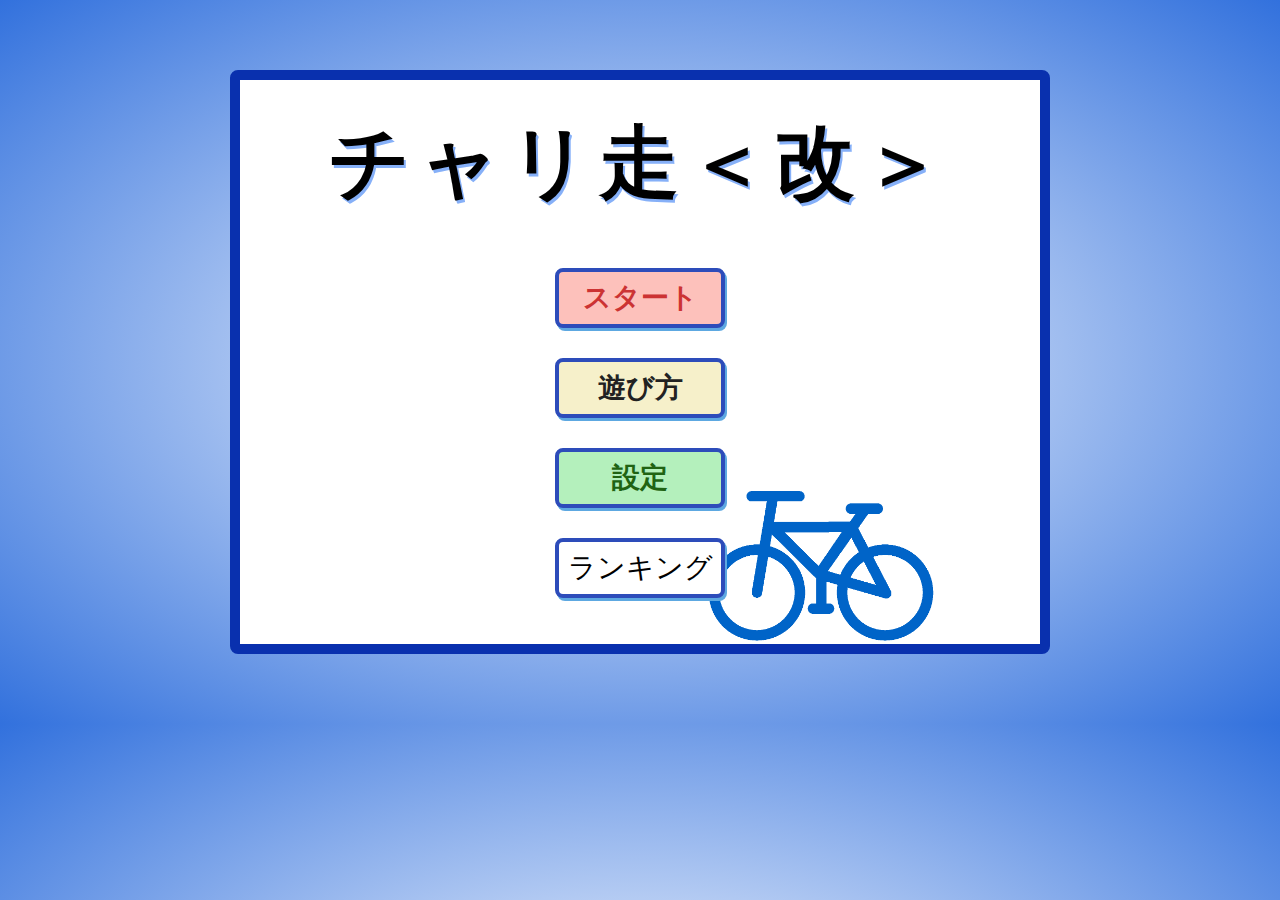
<file: index.html>
<!DOCTYPE html>
<html lang="ja">
<head>
  <meta charset="UTF-8">
  <title>チャリ走</title>
  <!--CSSとJSを入れる-->
  <link rel="stylesheet" href="css/index.css">
  <script src="js/index.js" defer></script>
  <link rel="icon" href="img/tyari.png" type="image/png">
</head>
<body>
  <div class="frame">
    <div class="board">
      <div class="title">
        チャリ走＜改＞
      </div>
      <!--ボタン-->
      <div class="buttons">
        <a href="game.html"><button class="start">スタート</button></a>
        <a href="rule.html"><button class="howTo">遊び方</button></a>
        <a href="setting.html"><button class="setting">設定</button></a>
        <a href="ranking.html"><button class="ranking">ランキング</button></a>
      </div>
      <!--動き続けるチャリ-->
      <img id="move-img" class="move-img" src="img/tyari.png">
    </div>
  </div>
</body>
</html>
</file>
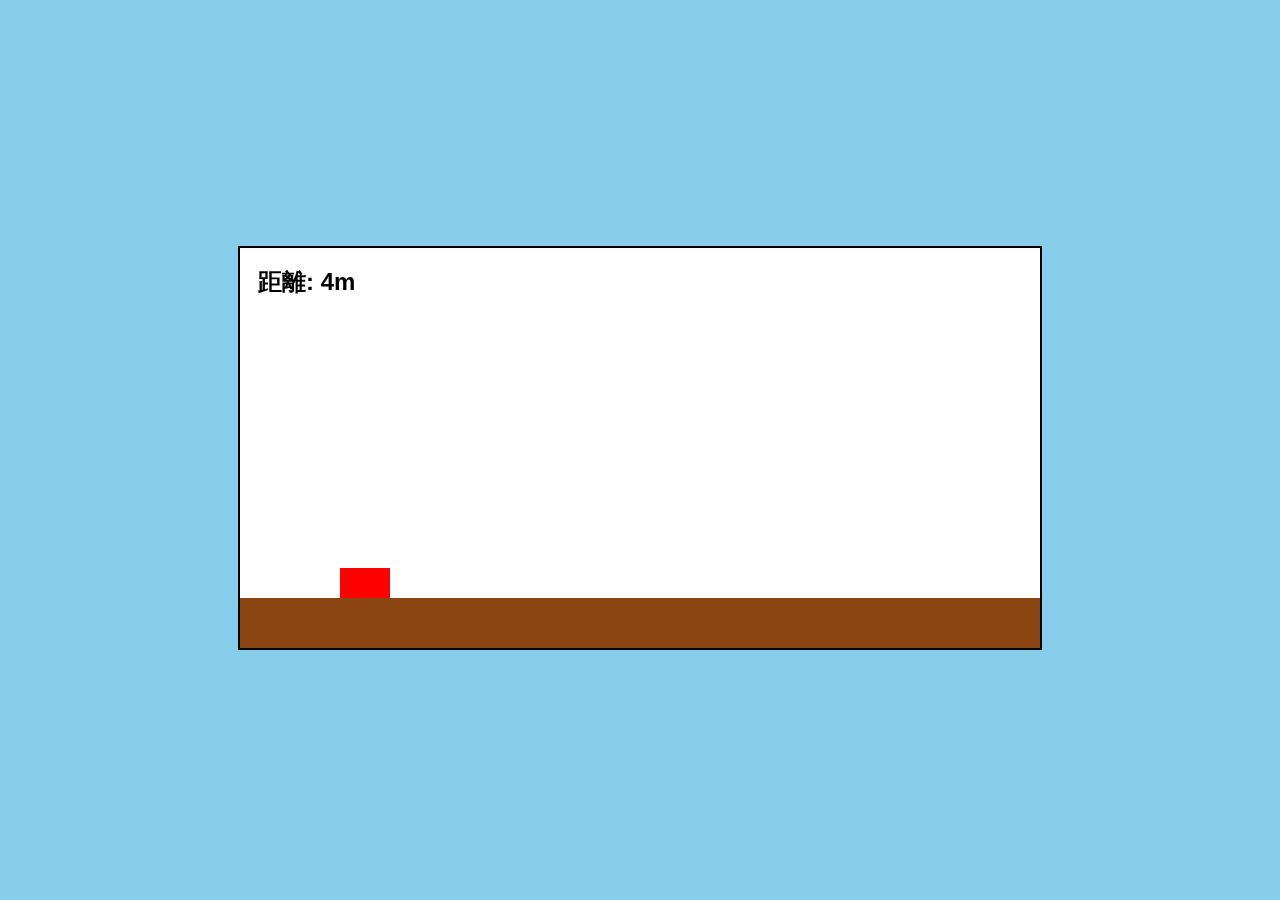
<file: test_doi/index.html>
<!DOCTYPE html>
<html lang="ja">
<head>
    <meta charset="UTF-8">
    <meta name="viewport" content="width=device-width, initial-scale=1.0">
    <title>チャリ走ゲーム</title>
    <link rel="stylesheet" href="style.css">
</head>
<body>
    <div class="game-container">
        <canvas id="gameCanvas"></canvas>
        <div id="score">距離: 0m</div>
        <div id="gameOver" class="hidden">
            ゲームオーバー<br>
            スペースキーでリスタート
        </div>
    </div>
    <script src="game.js"></script>
</body>
</html>
</file>
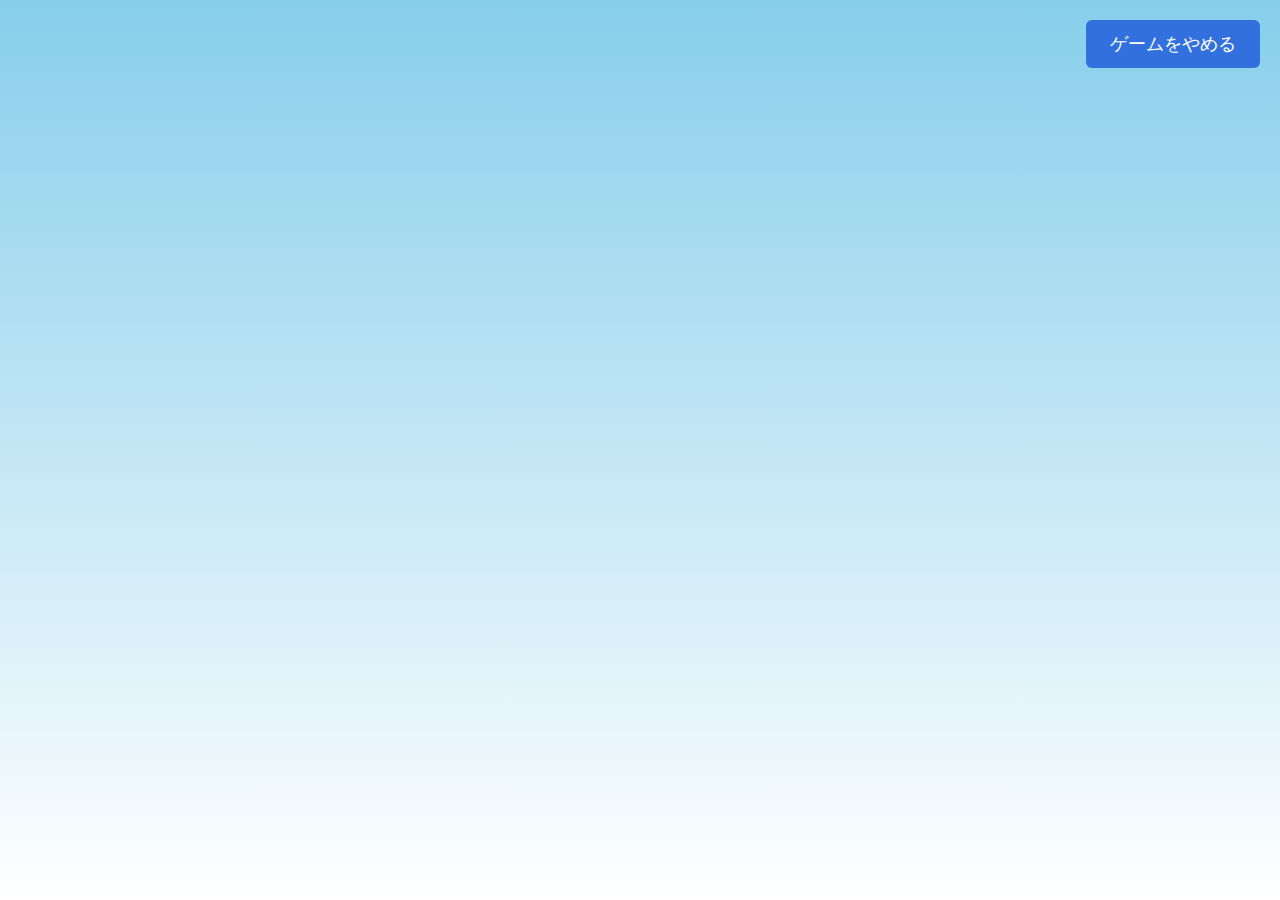
<file: game.html>
<!DOCTYPE html>
<html lang="ja">
<head>
  <meta charset="UTF-8">
  <title>チャリ走風ゲーム</title>
  <!-- 外部CSSファイルの読み込み -->
  <link rel="stylesheet" href="css/game.css">
  <!-- JavaScriptファイルの読み込み -->
  <script src="js/game.js" defer></script>
</head>
<body>
  <!-- ゲーム描画キャンバス。CSSで画面中央に配置されます -->
  <canvas id="gameCanvas" width="960" height="540"></canvas>

  <a href="index.html" id="home-btn" style="position: absolute; top: 20px; right: 20px; z-index: 10; background: #3271dd; color: #fff; text-decoration: none; padding: 12px 24px; border-radius: 6px; font-size: 18px; transition: background 0.2s;">ゲームをやめる</a>
</body>
</html>
</file>
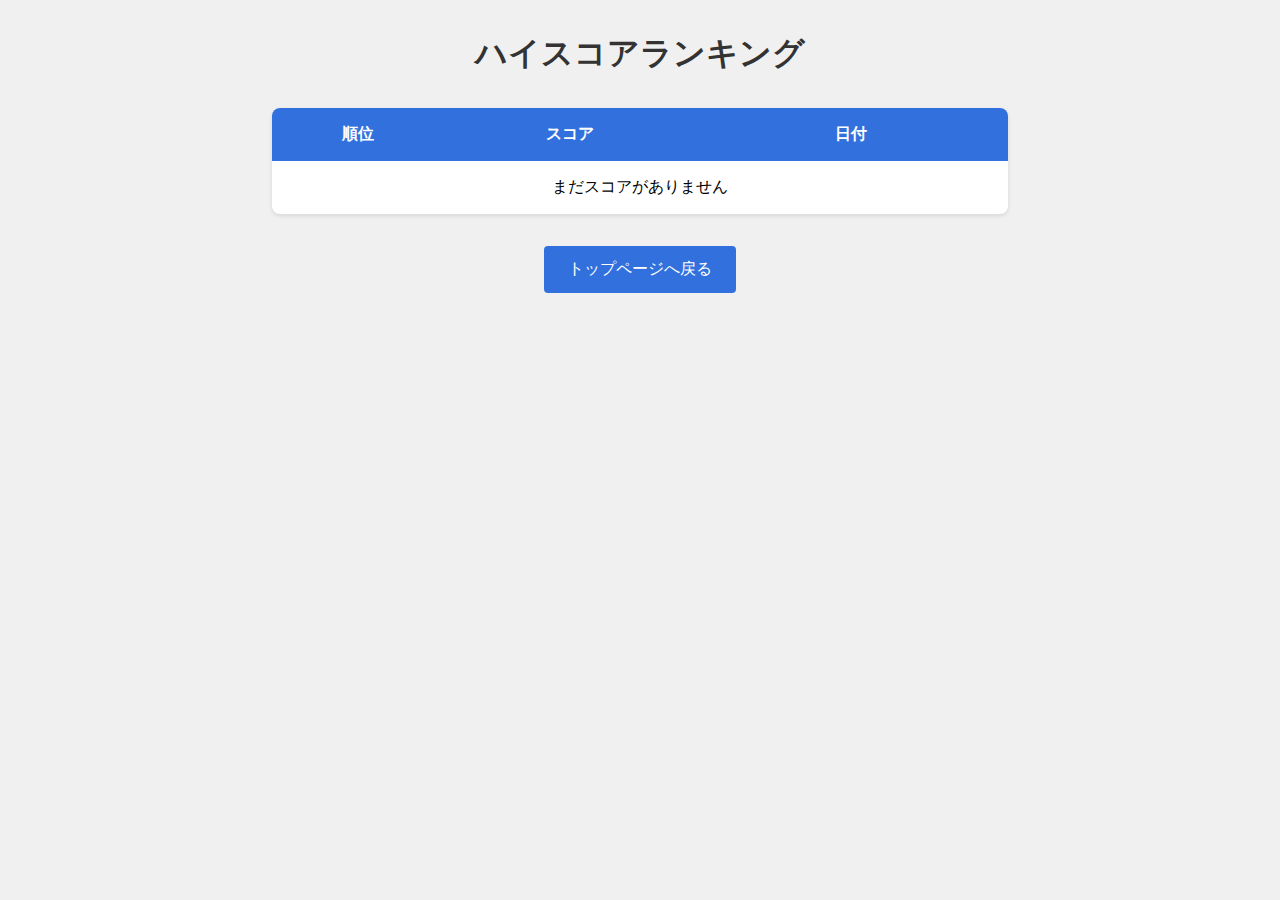
<file: ranking.html>
<!DOCTYPE html>
<html lang="ja">
<head>
    <meta charset="UTF-8">
    <meta name="viewport" content="width=device-width, initial-scale=1.0">
    <title>ランキング</title>
    <link rel="stylesheet" href="css/ranking.css">
</head>
<body>
    <div class="container">
        <h1>ハイスコアランキング</h1>
        
        <div class="ranking-container">
            <div class="ranking-header">
                <span class="rank">順位</span>
                <span class="score">スコア</span>
                <span class="date">日付</span>
            </div>
            <div id="ranking-list">
                <!-- JavaScriptで動的に追加されます -->
            </div>
        </div>

        <a href="index.html" class="back-button">トップページへ戻る</a>
    </div>
    <script src="js/ranking.js"></script>
</body>
</html>
</file>
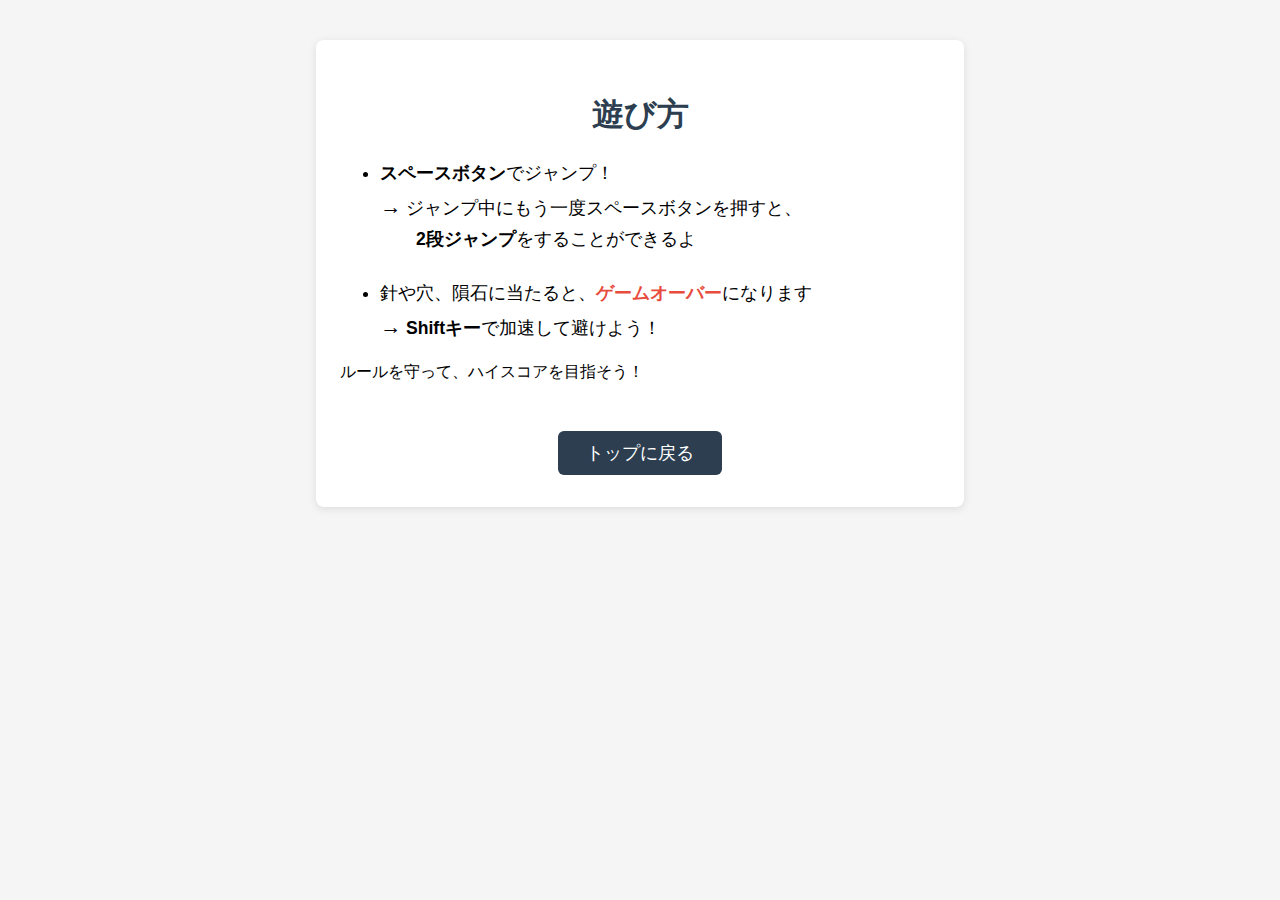
<file: rule.html>
<!DOCTYPE html>
<html lang="ja">
<head>
    <meta charset="UTF-8">
    <title>チャリ走ゲーム ルール説明</title>
    <link rel="stylesheet" href="css/rule.css">
</head>
<body>
    <div class="container">
        <h1>遊び方</h1>
        <ul>
            <li><strong>スペースボタン</strong>でジャンプ！<br>
                <span style="font-size:1.2em;">&#8594;</span> ジャンプ中にもう一度スペースボタンを押すと、<br>　　<strong>2段ジャンプ</strong>をすることができるよ
            </li>
            <hr style="border:none; margin:12px 0;">
            <li>針や穴、隕石に当たると、<span class="note">ゲームオーバー</span>になります<br>
                <span style="font-size:1.2em;">&#8594;</span> <strong>Shiftキー</strong>で加速して避けよう！
            </li>
        </ul>
        <p class="message">
            ルールを守って、ハイスコアを目指そう！
        </p>
        <div style="text-align:center; margin-top:2em;">
            <a href="index.html" class="back-btn">トップに戻る</a>
        </div>
    </div>
</body>
</html>
</file>
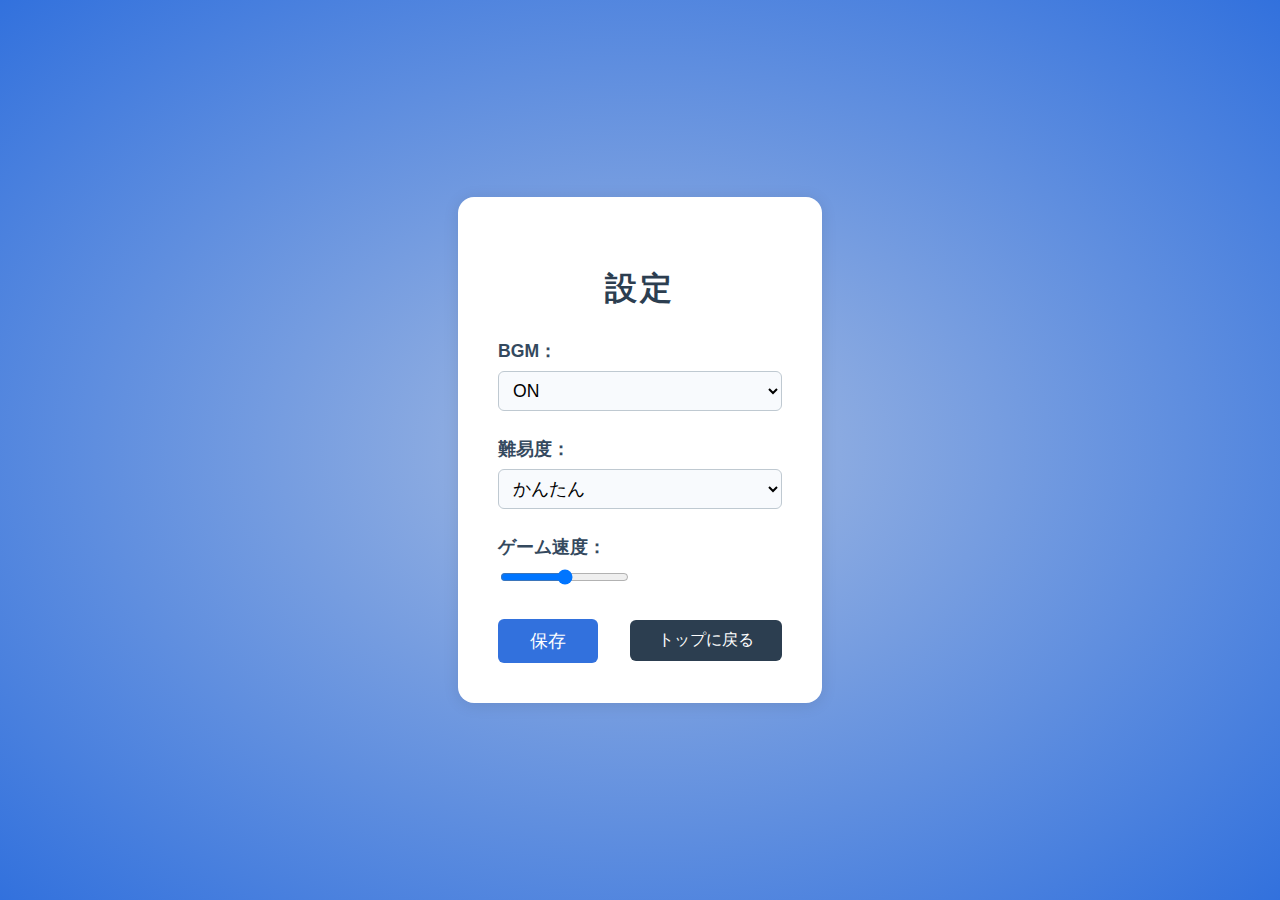
<file: setting.html>
<!DOCTYPE html>
<html lang="ja">
<head>
  <meta charset="UTF-8">
  <title>チャリ走 設定</title>
  <link rel="stylesheet" href="css/setting.css">
  <script src="js/setting.js" defer></script>
</head>
<body>
  <div class="container">
    <h1>設定</h1>
    <form id="setting-form">
      <div class="setting-item">
        <label for="bgm-toggle">BGM：</label>
        <select id="bgm-toggle">
          <option value="on">ON</option>
          <option value="off">OFF</option>
        </select>
      </div>
      <div class="setting-item">
        <label for="difficulty">難易度：</label>
        <select id="difficulty">
          <option value="easy">かんたん</option>
          <option value="normal">ふつう</option>
          <option value="hard">むずかしい</option>
        </select>
      </div>
      <div class="setting-item">
        <label for="speed">ゲーム速度：</label>
        <input type="range" id="speed" min="1" max="5" value="3">
      </div>
      <div class="buttons">
        <button type="submit">保存</button>
        <a href="index.html" class="back-btn">トップに戻る</a>
      </div>
    </form>
    <div id="save-message" style="text-align:center; color:#2980b9; margin-top:16px; display:none;">
      保存しました！
    </div>
  </div>
</body>
</html>
</file>
<file: css/index.css>
/* 全体 */
body {
  margin: 0;
  background: radial-gradient(#ffffff, #3271dd);
}

/* フレーム */
.frame {
  margin: 70px auto;
  width: 800px;
  border: 10px solid #0930ae;
  border-radius: 8px;
}

/* ボード */
.board {
  position: relative;
  background-color: #fff;
  padding: 30px 20px;
  min-height: 480px;
  z-index: 1;
  overflow: hidden;
}

.board .move-img{
    position:absolute;
    right: 30px;
    bottom:0;
    width:250px;
    z-index: 1;
}

/* タイトル */
.title{
  position: relative;
  font-family: sans-serif;
  font-size: 80px;
  font-weight: 1000;
  color: #000;
  letter-spacing: 0.1em;
  text-shadow: 2px 3px 0 #86b0f8;
  text-align: center;
  margin-bottom: 50px;
  z-index: 1;
}

/* ボタン全体 */
.buttons {
  position: relative;
  display: flex;
  flex-direction: column;
  align-items: center;
  gap: 30px;
  margin-top: 10px;
  margin-bottom: 16px;
  z-index: 2;
}

/* ボタン */
button {
  width: 170px;
  font-size: 28px;
  padding: 7px 0;
  border: 4px solid #2d4cba;
  border-radius: 8px;
  background: #fff;
  box-shadow: 2px 3px 0 #5da8e1;
  font-family: serif;
}

.start {
  color: #c33;
  font-weight: 700;
  background: #fdc1bb;
}
.howTo {
  color: #222;
  font-weight: 700;
  background: #f6f0ca;
}
.setting {
  color: #206312;
  font-weight: 700;
  background: #b4f0bc;
}

/* レスポンシブ対応 */
@media (max-width: 600px) {
  html, body {
    height: 100vh !important;
    width: 100vw !important;
    min-height: 100vh !important;
    margin: 0 !important;
    padding: 0 !important;
    box-sizing: border-box !important;
  }
  body {
    display: flex !important;
    flex-direction: column;
    justify-content: center !important;
    align-items: center !important;
    height: 100vh !important;
    min-height: 100vh !important;
    width: 100vw !important;
    overflow: hidden;
  }
  .frame {
    margin: 0 !important;
    width: 98vw !important;
    max-width: 420px !important;
    box-sizing: border-box;
  }
}
</file>
<file: test_doi/style.css>
body {
    margin: 0;
    padding: 0;
    display: flex;
    justify-content: center;
    align-items: center;
    min-height: 100vh;
    background-color: #87CEEB;
    font-family: 'Arial', sans-serif;
}

.game-container {
    position: relative;
}

#gameCanvas {
    border: 2px solid #000;
    background-color: #fff;
}

#score {
    position: absolute;
    top: 20px;
    left: 20px;
    font-size: 24px;
    color: #000;
    font-weight: bold;
}

#gameOver {
    position: absolute;
    top: 50%;
    left: 50%;
    transform: translate(-50%, -50%);
    background-color: rgba(0, 0, 0, 0.8);
    color: white;
    padding: 20px;
    border-radius: 10px;
    text-align: center;
    font-size: 24px;
    line-height: 1.5;
}

.hidden {
    display: none;
}
</file>
<file: css/game.css>
/* ページ全体の基本スタイル */
html, body {
  margin: 0;
  padding: 0;
  width: 100vw;
  height: 100vh;
  overflow: hidden; /* スクロールバーを消す */
}

/* ゲーム画面用キャンバスのスタイル */
canvas, 
#gameCanvas {
  display: block;
  position: fixed;
  top: 0; left: 0;  /* 画面の左上にピッタリ */
  width: 100vw;
  height: 100vh;
  background: linear-gradient(#87ceeb, #fff); /* 空のグラデーション風背景 */
  max-width: none;   
  max-height: none;  
}


#halfBoostBtn {
  position: fixed;
  top: 50%;
  left: 0;
  transform: translateY(-50%);
  z-index: 10;
  pointer-events: none;
}
#boostBtn {
  width: 80px;
  height: 160px;
  /* 丸みを画面外側にする: 右側だけ丸くする */
  border-radius: 0 80px 80px 0;
  border: 2px solid #333;
  background: #fffa;
  font-size: 1.2rem;
  box-shadow: 0 0 10px #aaa;
  pointer-events: auto;
  user-select: none;
  display: flex;
  align-items: center;
  justify-content: center;
  writing-mode: vertical-rl;
}

#halfJumpBtn {
  position: fixed;
  top: 50%;
  right: 0;
  transform: translateY(-50%);
  z-index: 10;
  pointer-events: none;
}
#jumpBtn {
  width: 80px;
  height: 160px;
  /* 丸みを画面外側にする: 左側だけ丸くする */
  border-radius: 80px 0 0 80px;
  border: 2px solid #333;
  background: #fffa;
  font-size: 1.2rem;
  box-shadow: 0 0 10px #aaa;
  pointer-events: auto;
  user-select: none;
  display: flex;
  align-items: center;
  justify-content: center;
  writing-mode: vertical-rl;
}

/* PCでは非表示 */
@media (min-width: 1000px) {
  #halfJumpBtn, #halfBoostBtn { display: none; }
}
</file>
<file: css/ranking.css>
* {
    margin: 0;
    padding: 0;
    box-sizing: border-box;
}

body {
    font-family: 'Arial', sans-serif;
    background-color: #f0f0f0;
    min-height: 100vh;
}

.container {
    max-width: 800px;
    margin: 0 auto;
    padding: 2rem;
}

h1 {
    text-align: center;
    color: #333;
    margin-bottom: 2rem;
}

.ranking-container {
    background-color: white;
    border-radius: 8px;
    box-shadow: 0 2px 4px rgba(0, 0, 0, 0.1);
    overflow: hidden;
}

.ranking-header {
    display: grid;
    grid-template-columns: 1fr 2fr 2fr;
    padding: 1rem;
    background-color: #3271dd;
    color: white;
    font-weight: bold;
}

.ranking-item {
    display: grid;
    grid-template-columns: 1fr 2fr 2fr;
    padding: 1rem;
    border-bottom: 1px solid #eee;
}

.ranking-item:last-child {
    border-bottom: none;
}

.ranking-item:nth-child(even) {
    background-color: #f9f9f9;
}

.rank {
    text-align: center;
}

.score {
    text-align: center;
}

.date {
    text-align: center;
}

.back-button {
    display: block;
    width: fit-content;
    margin: 2rem auto 0;
    padding: 0.8rem 1.5rem;
    background-color: #3271dd;
    color: white;
    text-decoration: none;
    border-radius: 4px;
    transition: background-color 0.3s;
}

.back-button:hover {
    background-color: #0930ae;
}
</file>
<file: css/rule.css>
/* ページ全体のフォントや背景色、余白を設定 */
body {
    font-family: 'Segoe UI', 'ヒラギノ角ゴ ProN', 'メイリオ', sans-serif; /* 優先フォントを指定 */
    background-color: #f5f5f5; /* 薄いグレーの背景色 */
    margin: 0; /* ブラウザ標準の余白をなくす */
    padding: 0; /* ブラウザ標準のパディングをなくす */
}

/* ルール説明の中央寄せ・装飾用コンテナ */
.container {
    max-width: 600px; /* 最大幅を600pxに制限 */
    margin: 40px auto; /* 上下40px、左右中央寄せ */
    background: #fff; /* 背景を白に */
    border-radius: 8px; /* 角を丸くする */
    box-shadow: 0 2px 8px rgba(0,0,0,0.1); /* うっすら影をつける */
    padding: 32px 24px; /* 内側の余白を設定 */
}

/* タイトルのスタイル */
h1 {
    color: #2c3e50; /* 濃いグレーの文字色 */
    text-align: center; /* 中央寄せ */
}

/* ルールリストのスタイル */
ul {
    font-size: 1.1em; /* 少し大きめの文字サイズ */
    line-height: 1.7; /* 行間を広めに */
}

/* ゲームオーバーなど強調部分のスタイル */
.note {
    color: #e74c3c; /* 赤色で強調 */
    font-weight: bold; /* 太字 */
}
/* トップに戻るボタンのスタイル */
.back-btn {
    display: inline-block;
    padding: 10px 28px;
    background-color: #2c3e50;
    color: #fff;
    border-radius: 6px;
    text-decoration: none;
    font-size: 1.1em;
    margin-top: 16px;
    transition: background 0.2s;
}
.back-btn:hover {
    background-color: #34495e;
}
</file>
<file: css/setting.css>
body {
  font-family: 'Segoe UI', 'ヒラギノ角ゴ ProN', 'メイリオ', sans-serif;
  background: radial-gradient(#a3bae2, #3271dd);
  margin: 0;
  padding: 0;
  min-height: 100vh;
  box-sizing: border-box;
  display: flex;
  justify-content: center;
  align-items: center;
}

.container {
  max-width: 520px;
  margin: 80px auto;
  background: #fff;
  border-radius: 16px;
  box-shadow: 0 2px 16px rgba(0,0,0,0.10);
  padding: 48px 40px 40px 40px;
  box-sizing: border-box;
}

h1 {
  color: #2c3e50;
  text-align: center;
  margin-bottom: 28px;
  letter-spacing: 0.1em;
}

.setting-item {
  margin-bottom: 26px;
  font-size: 1.1em;
  display: flex;
  flex-direction: column;
  align-items: flex-start;
}

.setting-item label {
  font-weight: bold;
  color: #34495e;
  margin-bottom: 8px;
}

.setting-item select {
  width: 100%;
  padding: 8px 10px;
  font-size: 1em;
  border-radius: 6px;
  border: 1px solid #bfc9d1;
  background: #f8fafd;
  box-sizing: border-box;
  transition: border 0.2s;
}

.setting-item select:focus {
  border: 1.5px solid #3271dd;
  outline: none;
}

.buttons {
  display: flex;
  justify-content: space-between;
  align-items: center;
  margin-top: 32px;
  gap: 32px; /* ボタン間のスペースを追加 */
}

button[type="submit"] {
  padding: 10px 32px;
  background-color: #3271dd;
  color: #fff;
  border: none;
  border-radius: 6px;
  font-size: 1.1em;
  cursor: pointer;
  transition: background 0.2s;
}

button[type="submit"]:hover {
  background-color: #2456a5;
}

.back-btn {
  display: inline-block;
  padding: 10px 28px;
  background-color: #2c3e50;
  color: #fff;
  border-radius: 6px;
  text-decoration: none;
  font-size: 1em;
  transition: background 0.2s;
}
.back-btn:hover {
  background-color: #34495e;
}

#save-message {
  font-size: 1.1em;
  letter-spacing: 0.05em;
}
</file>
